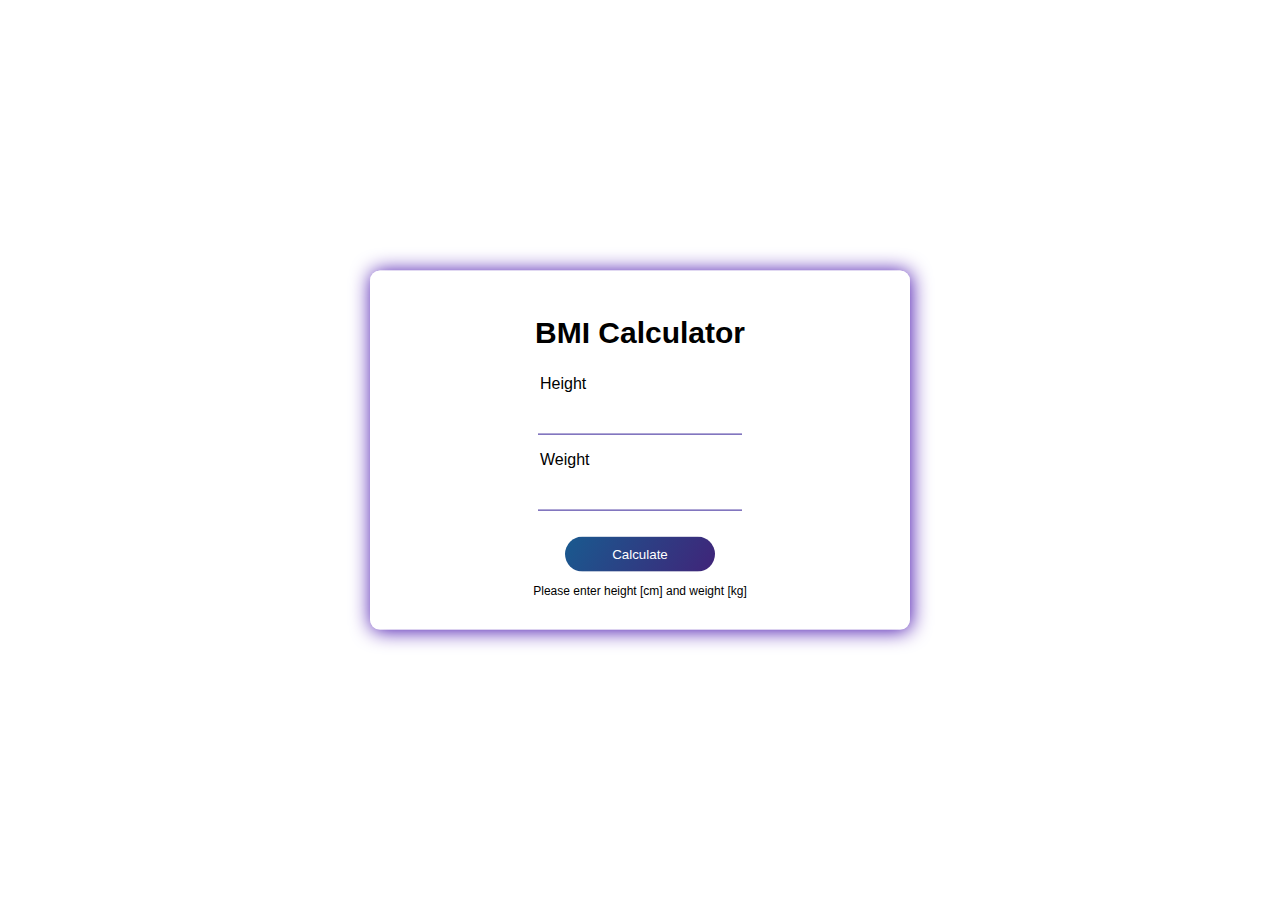
<file: project/bmi.html>
<!DOCTYPE html>
<html lang="en" dir="ltr">
	<head>
		<meta charset="utf-8">
		<title>BMI Calculator</title>
	</head>
	<style media="screen">
		body{
			margin: 0;
			padding: 0;
			text-align: center;
			font-family: sans-serif;
			background-image: linear-gradient(120deg,#ff6b6b, #5f27cd);
			min-height: 100vh;
		}
		div{
			width: 500px;
			position: absolute;
			top: 50%;
			left: 50%;
			background-color: rgb(255, 255, 255,.7);
			transform: translate(-50%, -50%);
			padding: 20px;
			border-radius: 10px;
			box-shadow: 1px 1px 20px #400aab;
		}
		h2{
			font-size: 30px;
			font-weight: 600;
		}
		.text{
			text-align: left;
			margin-left: 150px;
		}
		#w, #h{
			color: #222f3e;
			text-align: left;
			font-size: 20px;
			font-weight: 200;
			outline: none;
			border: none;
			background: none;
			border-bottom: 1px solid #341f97;
			width: 200px;
		}
			#w:focus, #h:focus{
				border-bottom: 2px solid #341f97;
				width: 210px;
				transition: 0.5s;
			}
			#result{
				color: #341f97;
			}
			#btn{
				font-family: inherit;
				margin-top: 10px;
				border: none;
				color: #fff;
				background-image: linear-gradient(120deg,#195a8f, #402479);
				width: 150px;
				padding: 10px;
				border-radius: 30px;
				outline: none;
				cursor: pointer;
			}
			#btn:hover{
				box-shadow: 1px 1px 10px #341f97;
			}
			#info{
				font-size: 12px;
				font-family: inherit;
			}
	</style>
	<script type="text/javascript">
		function BMI() {
			var h=document.getElementById('h').value;
			var w=document.getElementById('w').value;
			var bmi=w/(h/100*h/100);
			var bmio=(bmi.toFixed(2));

			document.getElementById("result").innerHTML="Your BMI is " + bmio;
		}
	</script>
	<body style="background: url(https://images.squarespace-cdn.com/content/v1/5f36ec4385e2ff32f64943ba/1598300668027-FLWWJFR1D8PK5JCX1BQS/Interior_Background-03.png?format=1000w);background-repeat: no-repeat;background-size: cover;">
		<div>
			<h2>BMI Calculator</h2>
			<p class="text">Height</p>
			<input type="text" id="h">
			<p class="text">Weight</p>
			<input type="text" id="w">
			<p id="result"></p>
			<button id="btn" onclick="bmi()">Calculate</button>
			<p id="info">Please enter height [cm] and weight [kg]</p>
		</div>
	</body>
</html>
</file>
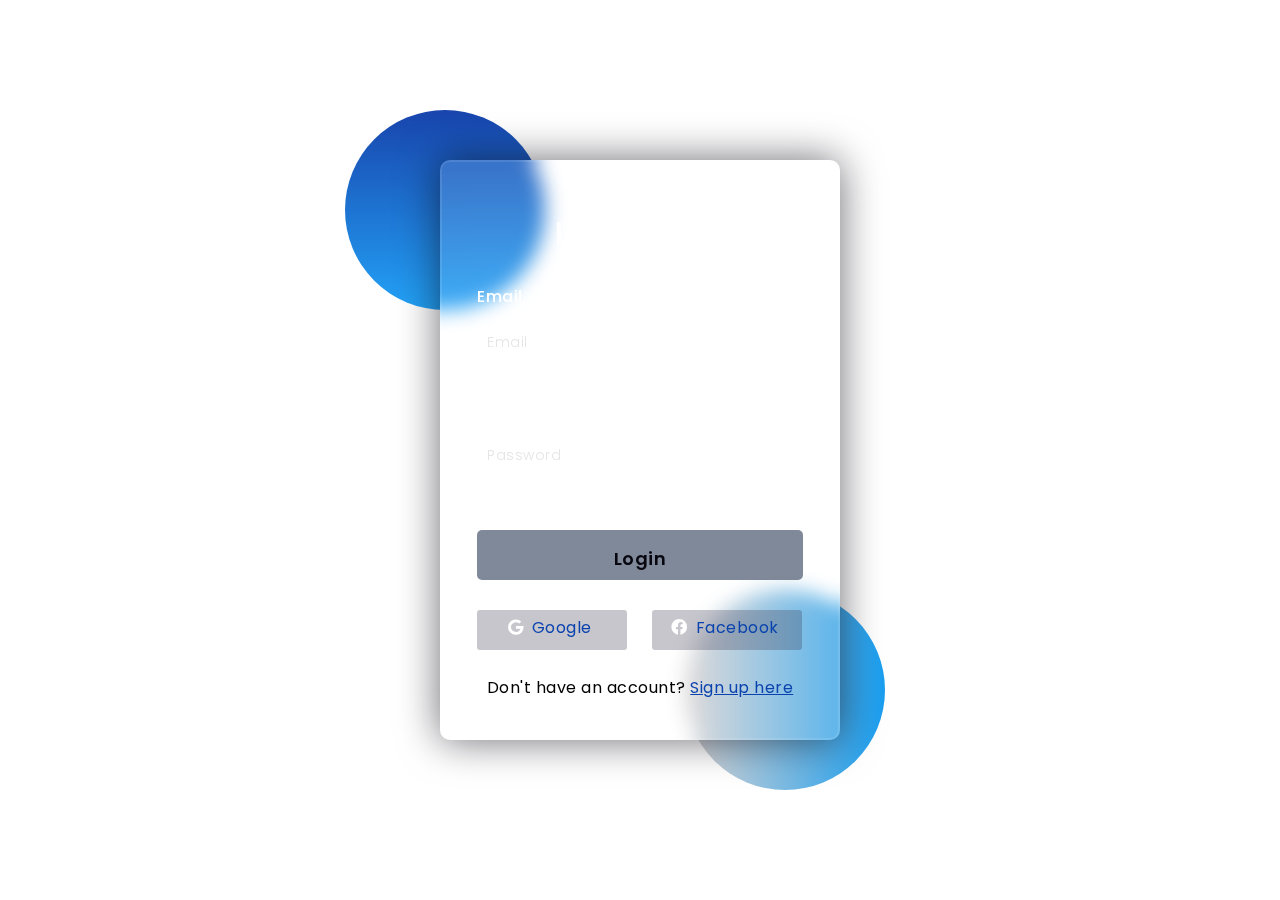
<file: project/login.html>
<!DOCTYPE html>
<html lang="en">
<head>
    <title>Login</title>
    <link rel="preconnect" href="https://fonts.gstatic.com">
    <link rel="stylesheet" href="https://cdnjs.cloudflare.com/ajax/libs/font-awesome/5.15.4/css/all.min.css">
    <link href="https://fonts.googleapis.com/css2?family=Poppins:wght@300;500;600&display=swap" rel="stylesheet">
    <script>
        function login()
        {
                    var username=document.getElementById("uname").value;
                    var password=document.getElementById("password").value;
                    var name=username.split('@')[0];
                    if(username=="saranya@gmail.com" && password=="1234"){
                        alert ("Welcome "+ name);
window.location = "./home.html"; // Redirecting to other page.
return false;
                }
            }
    </script>
    <style media="screen">
      *,
*:before,
*:after{
    padding: 0;
    margin: 0;
    box-sizing: border-box;
}
body{
    background-color: #080710;
}
.background{
    width: 430px;
    height: 520px;
    position: absolute;
    transform: translate(-50%,-50%);
    left: 50%;
    top: 50%;
}
.background .shape{
    height: 200px;
    width: 200px;
    position: absolute;
    border-radius: 50%;
}
.shape:first-child{
    background: linear-gradient(
        #1845ad,
        #23a2f6
    );
    left: -80px;
    top: -80px;
}
.shape:last-child{
    background: linear-gradient(
        to right,
        #dcd5d3,
        #199ef0
    );
    right: -30px;
    bottom: -80px;
}
form{
    height: 580px;
    width: 400px;
    background-color: rgba(255,255,255,0.13);
    position: absolute;
    transform: translate(-50%,-50%);
    top: 50%;
    left: 50%;
    border-radius: 10px;
    backdrop-filter: blur(10px);
    border: 2px solid rgba(255,255,255,0.1);
    box-shadow: 0 0 40px rgba(8,7,16,0.6);
    padding: 50px 35px;
}
form *{
    font-family: 'Poppins',sans-serif;
    color: #ffffff;
    letter-spacing: 0.5px;
    outline: none;
    border: none;
}
form h3{
    font-size: 32px;
    font-weight: 500;
    line-height: 42px;
    text-align: center;
}

label{
    display: block;
    margin-top: 30px;
    font-size: 16px;
    font-weight: 500;
}
input{
    display: block;
    height: 50px;
    width: 100%;
    background-color: rgba(255,255,255,0.07);
    border-radius: 3px;
    padding: 0 10px;
    margin-top: 8px;
    font-size: 14px;
    font-weight: 300;
}
::placeholder{
    color: #e5e5e5;
}.btn{
    margin-top: 50px;
    width: 100%;
        
    background-color: rgba(96, 107, 128, 0.8);
    color: #080710;
    padding: 15px 0;
    font-size: 18px;
    font-weight: 600;
    border-radius: 5px;
    cursor: pointer;
}.btn:hover{
    outline-color:transparent;
    outline-style:solid;
    box-shadow: 0 0 5px 1px #a7a2ac;
	border-radius: 10px;
        
    background-color: rgba(42, 73, 129, 0.8);
    color: #080710;
	transition: .7s;
   
}
.signup{
	text-align: center;
	/* padding-top: 30px; */
	color: #000000;
}.signup a
{
	color: #0a43ae;
}

.social{
  margin-top: 30px;
  display: flex;
}
.social div{
  background: red;
  width: 150px;
  border-radius: 3px;
  padding: 5px 10px 10px 5px;
  background-color: rgba(47, 43, 72, 0.27);
  color: #0a43ae;
  text-align: center;
}
.social div:hover{
  background-color: rgba(63, 70, 125, 0.47);
}
.social .fb{
  margin-left: 25px;
}
.social i{
  margin-right: 4px;
}

    </style>
</head>
<body style="background: url(https://images.squarespace-cdn.com/content/v1/5f36ec4385e2ff32f64943ba/1598300668027-FLWWJFR1D8PK5JCX1BQS/Interior_Background-03.png?format=1000w);background-repeat: no-repeat;background-size: cover;"> 
    <div class="background">
        <div class="shape"></div>
        <div class="shape"></div>
    </div>
    <form method="post" action=""><div>

		<h3>Login Here</h3>

        <label >Email</label>
        <input type="email" placeholder="Email" id="uname" required>

        <label>Password</label>
        <input type="password" placeholder="Password" id="password" required>

        <input class="btn" type="button" value="Login" onclick="login()" />
        <div class="social">
          <div class="go"><i class="fab fa-google"></i>  Google</div>
          <div class="fb"><i class="fab fa-facebook"></i>  Facebook</div>
        </div><br>
		<div class="signup">
		Don't have an account? <a href="./signup.html"> Sign up here</a> 

		</div>
	</div>

    </form>
</body>
</html>
</file>
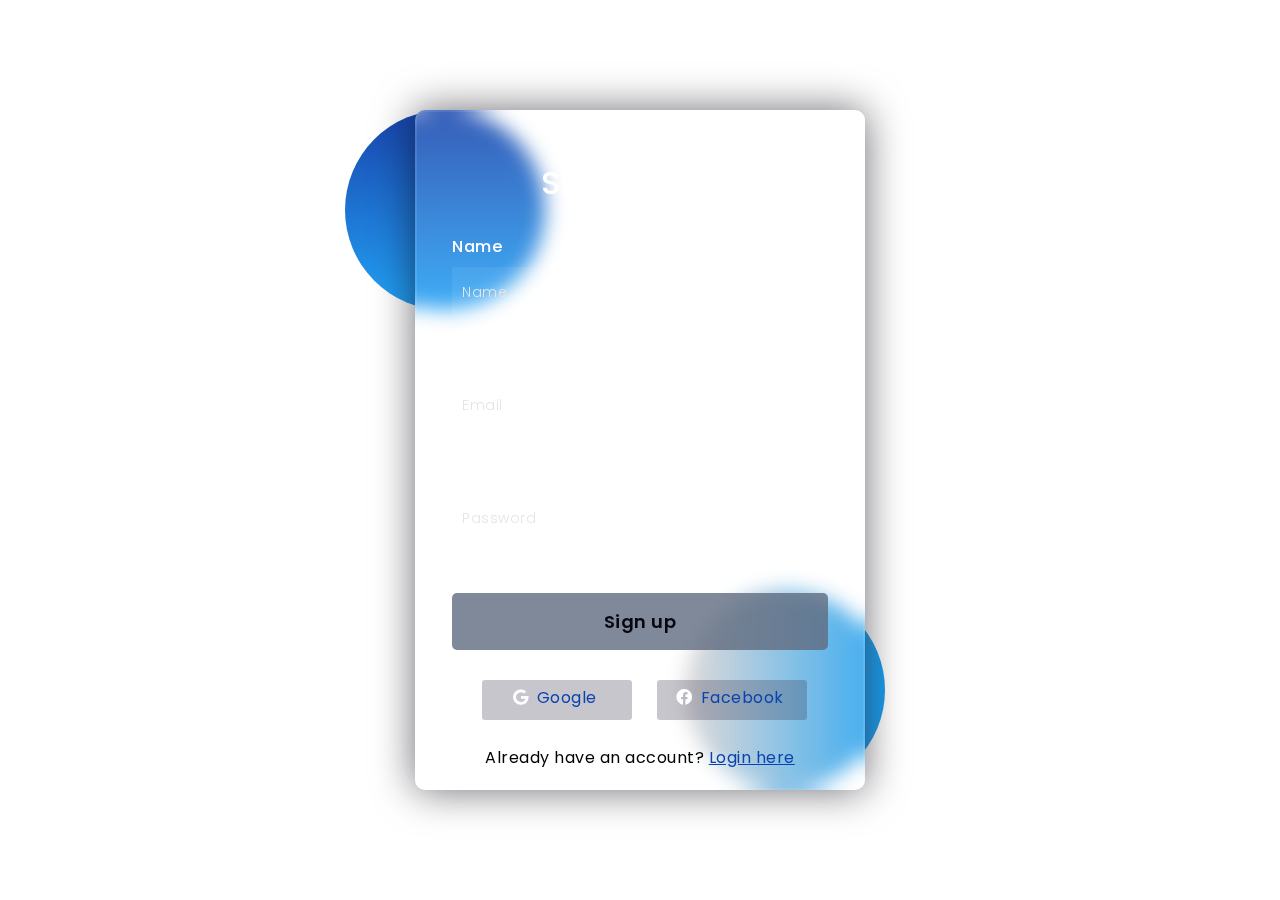
<file: project/signup.html>
<!DOCTYPE html>
<html lang="en">
<head>
    <title>sign up</title>
    <link rel="preconnect" href="https://fonts.gstatic.com">
    <link rel="stylesheet" href="https://cdnjs.cloudflare.com/ajax/libs/font-awesome/5.15.4/css/all.min.css">
    <link href="https://fonts.googleapis.com/css2?family=Poppins:wght@300;500;600&display=swap" rel="stylesheet">
    <style media="screen">
      *,
*:before,
*:after{
    padding: 0;
    margin: 0;
    box-sizing: border-box;
}
body{
    background-color: #080710;
}
.background{
    width: 430px;
    height: 520px;
    position: absolute;
    transform: translate(-50%,-50%);
    left: 50%;
    top: 50%;
}
.background .shape{
    height: 200px;
    width: 200px;
    position: absolute;
    border-radius: 50%;
}
.shape:first-child{
    background: linear-gradient(
        #1845ad,
        #23a2f6
    );
    left: -80px;
    top: -80px;
}
.shape:last-child{
    background: linear-gradient(
        to right,
        #dcd5d3,
        #199ef0
    );
    right: -30px;
    bottom: -80px;
}
form{
    height: 680px;
    width: 450px;
    background-color: rgba(255,255,255,0.13);
    position: absolute;
    transform: translate(-50%,-50%);
    top: 50%;
    left: 50%;
    border-radius: 10px;
    backdrop-filter: blur(10px);
    border: 2px solid rgba(255,255,255,0.1);
    box-shadow: 0 0 40px rgba(8,7,16,0.6);
    padding: 50px 35px;
}
form *{
    font-family: 'Poppins',sans-serif;
    color: #ffffff;
    letter-spacing: 0.5px;
    outline: none;
    border: none;
}
form h3{
    font-size: 32px;
    font-weight: 500;
    line-height: 42px;
    text-align: center;
}

label{
    display: block;
    margin-top: 30px;
    font-size: 16px;
    font-weight: 500;
}
input{
    display: block;
    height: 50px;
    width: 100%;
    background-color: rgba(255,255,255,0.07);
    border-radius: 3px;
    padding: 0 10px;
    margin-top: 8px;
    font-size: 14px;
    font-weight: 300;
}
::placeholder{
    color: #e5e5e5;
}
button{
    margin-top: 50px;
    width: 100%;
        
    background-color: rgba(96, 107, 128, 0.8);
    color: #080710;
    padding: 15px 0;
    font-size: 18px;
    font-weight: 600;
    border-radius: 5px;
    cursor: pointer;
}button:hover{
    outline-color:transparent;
    outline-style:solid;
    box-shadow: 0 0 5px 1px #a7a2ac;
	border-radius: 10px;
        
    background-color: rgba(42, 73, 129, 0.8);
    color: #080710;
	transition: .7s;
   
}
.signup{
	text-align: center;
	/* padding-top: 30px; */
	color: #000000;
}.signup a
{
	color: #0a43ae;
}

.social{
  margin-top: 30px;
  display: flex;
  align-items: center;
  padding-left: 8%;
}
.social div{
  background: red;
  width: 150px;
  border-radius: 3px;
  padding: 5px 10px 10px 5px;
  background-color: rgba(47, 43, 72, 0.27);
  color: #0a43ae;
  text-align: center;
  align-items: center;
}
.social div:hover{
  background-color: rgba(63, 70, 125, 0.47);
}
.social .fb{
  margin-left: 25px;
}
.social i{
  margin-right: 4px;
}

    </style>
</head>
<body style="background: url(https://images.squarespace-cdn.com/content/v1/5f36ec4385e2ff32f64943ba/1598300668027-FLWWJFR1D8PK5JCX1BQS/Interior_Background-03.png?format=1000w);background-repeat: no-repeat;background-size: cover;"> 
    <div class="background">
        <div class="shape"></div>
        <div class="shape"></div>
    </div>
    <form><div>

		<h3>Signup Here</h3>
        <label for="name">Name</label>
        <input type="text" placeholder="Name" id="name" required>
        <label for="email">Email</label>
        <input type="email" placeholder="Email" id="email" required>

        <label for="password">Password</label>
        <input type="password" placeholder="Password" id="password" required>

        <button>Sign up</button>
        <div class="social">
          <div class="go"><i class="fab fa-google"></i>  Google</div>
          <div class="fb"><i class="fab fa-facebook"></i>  Facebook</div>
        </div><br>
		<div class="signup">
	    Already have an account? <a href="./login.html"> Login here</a> 

		</div>
	</div>

    </form>
</body>
</html>
</file>
